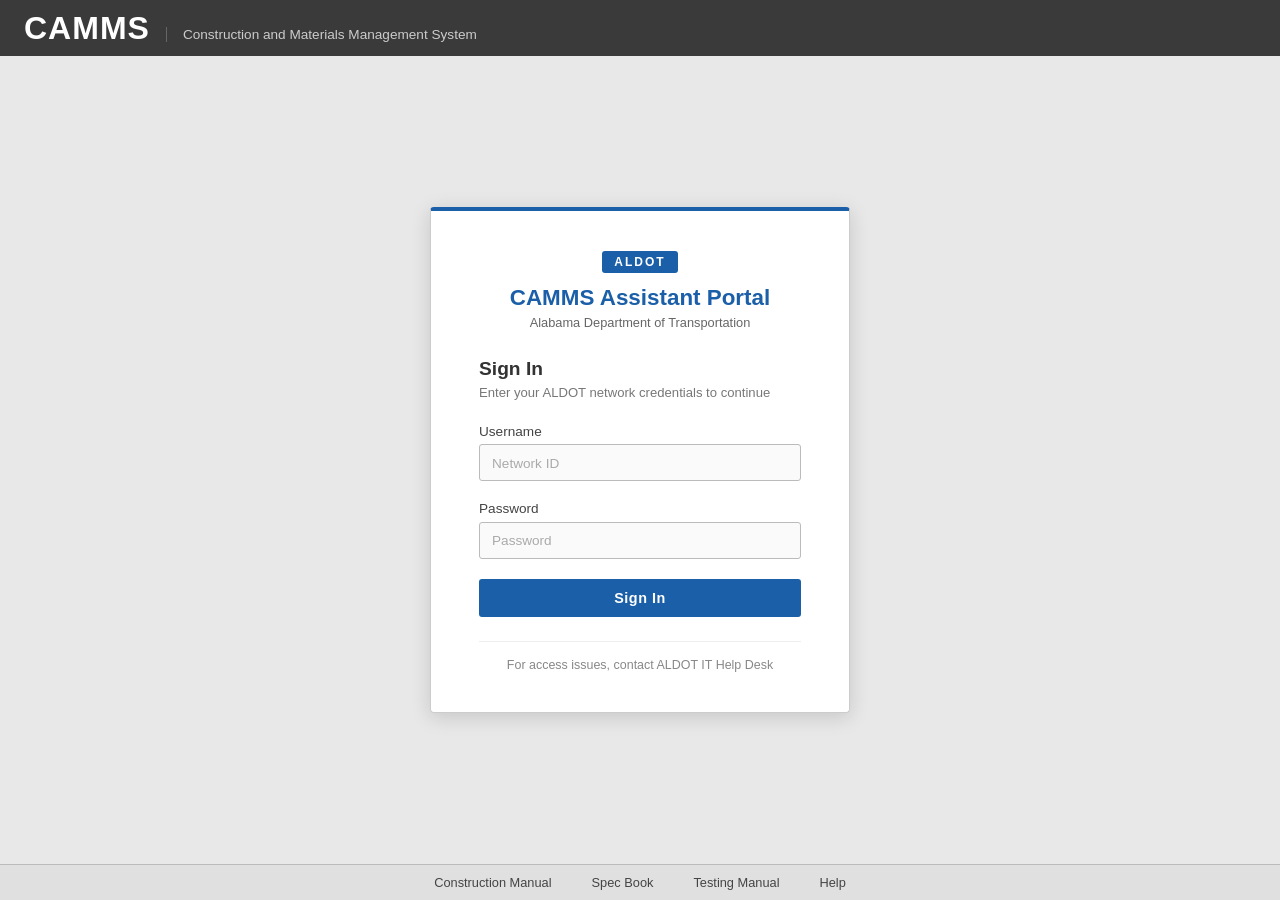
<file: index.html>
<!DOCTYPE html>
<html lang="en">
<head>
    <meta charset="UTF-8">
    <meta name="viewport" content="width=device-width, initial-scale=1.0">
    <title>CAMMS - Construction and Materials Management System</title>
    <link rel="stylesheet" href="styles.css">
</head>
<body>

    <!-- Top Header Bar (dark gray) -->
    <div class="top-header">
        <div class="top-header-left">
            <span class="camms-logo">CAMMS</span>
            <span class="camms-subtitle">Construction and Materials Management System</span>
        </div>
        <div class="top-header-right">
            <div class="user-info">
                <div class="user-date" id="currentDate"></div>
                <div class="user-name" id="userDisplay">Smith, Laura A. | Contracts Section, Office Engineer</div>
                <a href="#" class="change-office">Change Office</a>
            </div>
        </div>
    </div>

    <!-- Blue Navigation Bar -->
    <div class="blue-nav">
        <div class="blue-nav-left">
            <span class="sysadmin-label">SysAdmin</span>
        </div>
        <div class="blue-nav-right">
            <a href="#" class="nav-tab active">Worker</a>
            <a href="#" class="nav-tab">Search</a>
            <a href="#" class="nav-tab">Facility</a>
            <a href="#" class="nav-tab">Vendor</a>
            <a href="#" class="nav-tab">Worker Merge</a>
            <a href="#" class="nav-tab">More</a>
            <button onclick="logout()" class="logout-btn-nav">Logout</button>
        </div>
    </div>

    <!-- Main Layout: Sidebar + Content -->
    <div class="main-layout">

        <!-- Left Sidebar -->
        <aside class="sidebar">
            <a href="#" class="sidebar-back">&#9664; Back to Worker Summary</a>
            <ul class="sidebar-menu">
                <li class="sidebar-item active">
                    <span class="sidebar-arrow">&#9658;</span>
                    <a href="#">Demographics</a>
                </li>
                <li class="sidebar-item">
                    <a href="#">Additional Info</a>
                </li>
                <li class="sidebar-item">
                    <a href="#">Certifications</a>
                </li>
                <li class="sidebar-item">
                    <a href="#">Legacy User IDs/Tech IDs</a>
                </li>
                <li class="sidebar-item">
                    <a href="#">Subordinates</a>
                </li>
                <li class="sidebar-item">
                    <a href="#">Worker Assignments</a>
                </li>
            </ul>
        </aside>

        <!-- Main Content Area -->
        <main class="content-area">
            <h2 class="page-title">CAMMS Assistant</h2>
            <p class="page-subtitle">
                Welcome to the CAMMS AI Assistant Portal. Use the assistant below to get help navigating the 
                Construction and Materials Management System, look up worker records, certifications, vendor 
                information, and more.
            </p>

            <!-- Info Cards -->
            <div class="info-grid">
                <div class="info-card">
                    <div class="info-card-icon">👷</div>
                    <div class="info-card-body">
                        <h4>Worker Management</h4>
                        <p>Look up demographics, certifications, assignments, and subordinate records</p>
                    </div>
                </div>
                <div class="info-card">
                    <div class="info-card-icon">🏗️</div>
                    <div class="info-card-body">
                        <h4>Facility & Vendor</h4>
                        <p>Search facility locations, vendor profiles, and contract information</p>
                    </div>
                </div>
                <div class="info-card">
                    <div class="info-card-icon">📋</div>
                    <div class="info-card-body">
                        <h4>Certifications</h4>
                        <p>Review worker certifications, expiration dates, and compliance status</p>
                    </div>
                </div>
                <div class="info-card">
                    <div class="info-card-icon">🔍</div>
                    <div class="info-card-body">
                        <h4>System Search</h4>
                        <p>Search across all CAMMS modules including workers, vendors, and facilities</p>
                    </div>
                </div>
            </div>

            <!-- Assistant Prompt Section -->
            <div class="assistant-banner">
                <strong>AI Assistant Active</strong> — Ask the CAMMS Assistant in the bottom right corner for help with any CAMMS task, record lookup, or system navigation question.
            </div>
        </main>
    </div>

    <!-- Bottom Footer Bar -->
    <footer class="bottom-footer">
        <a href="#">Construction Manual</a>
        <a href="#">Spec Book</a>
        <a href="#">Testing Manual</a>
        <a href="#">🔍 Search</a>
        <a href="#">Help</a>
    </footer>

    <!-- IBM watsonx Orchestrate Chat Widget -->
    <div id="root"></div>

    <!-- Authentication Script -->
    <script src="auth.js"></script>
    <script>
      // Check authentication on page load
      if (!checkAuth()) {
        window.location.href = 'login.html';
      }

      // Display logged-in user
      const username = sessionStorage.getItem('username');
      if (username) {
        document.getElementById('userDisplay').textContent = `${username} | ALDOT, CAMMS User`;
      }

      // Set current date
      const now = new Date();
      const options = { weekday: 'long', year: 'numeric', month: 'long', day: 'numeric' };
      document.getElementById('currentDate').textContent = now.toLocaleDateString('en-US', options);
    </script>

    <script>
      window.wxOConfiguration = {
        orchestrationID: "fa659bb7d5db4aa08644b6101baf15ca_46263361-8967-4fa5-aa6e-21ac5518ca40",
        hostURL: "https://us-south.watson-orchestrate.cloud.ibm.com",
        rootElementID: "root",
        showLauncher: false,  // Hide the launcher button
        openChatByDefault: true,  // Open chat window automatically
        deploymentPlatform: "ibmcloud",
        crn: "crn:v1:bluemix:public:watsonx-orchestrate:us-south:a/fa659bb7d5db4aa08644b6101baf15ca:46263361-8967-4fa5-aa6e-21ac5518ca40::",
        chatOptions: {
            agentId: "f9a83ac1-6e2e-4582-90de-c2eda44fb341", 
            agentEnvironmentId: "0fba6fc2-104e-45cf-8785-bfa0c2cd3023",
        },
        layout: {
            form: 'float',
            width: '1000px',
            height: '700px',
            showOrchestrateHeader: true,
            isOpen: true
        },
        style: {
            headerColor: '#1a5fa8',
            userMessageBackgroundColor: '#2a6fc0',
            primaryColor: '#1a5fa8',
            showBackgroundGradient: true
        }
      };
      setTimeout(function () {
        const script = document.createElement('script');
        script.src = `${window.wxOConfiguration.hostURL}/wxochat/wxoLoader.js?embed=true`;
        script.addEventListener('load', function () {
            wxoLoader.init();
        });
        document.head.appendChild(script);
      }, 0);
    </script>
</body>
</html>
</file>
<file: styles.css>
* {
    margin: 0;
    padding: 0;
    box-sizing: border-box;
}

body {
    font-family: 'Segoe UI', Tahoma, Geneva, Verdana, sans-serif;
    line-height: 1.5;
    color: #333;
    background-color: #e8e8e8;
    display: flex;
    flex-direction: column;
    min-height: 100vh;
}

/* =====================
   TOP HEADER (dark gray)
   ===================== */
.top-header {
    background-color: #3a3a3a;
    color: white;
    display: flex;
    justify-content: space-between;
    align-items: center;
    padding: 0.5rem 1.5rem;
    min-height: 52px;
}

.top-header-left {
    display: flex;
    align-items: baseline;
    gap: 1rem;
}

.camms-logo {
    font-size: 2rem;
    font-weight: 700;
    color: white;
    letter-spacing: 1px;
    font-family: Arial, sans-serif;
}

.camms-subtitle {
    font-size: 0.85rem;
    color: #ccc;
    border-left: 1px solid #666;
    padding-left: 1rem;
}

.top-header-right {
    text-align: right;
}

.user-info {
    display: flex;
    flex-direction: column;
    align-items: flex-end;
    gap: 0.1rem;
}

.user-date {
    font-size: 0.75rem;
    color: #ccc;
}

.user-name {
    font-size: 0.8rem;
    color: #eee;
}

.change-office {
    font-size: 0.75rem;
    color: #7ab3e0;
    text-decoration: none;
}

.change-office:hover {
    text-decoration: underline;
}

/* =====================
   BLUE NAVIGATION BAR
   ===================== */
.blue-nav {
    background: linear-gradient(180deg, #2a6fc0 0%, #1a5fa8 100%);
    display: flex;
    justify-content: space-between;
    align-items: stretch;
    padding: 0 1.5rem;
    min-height: 36px;
    border-bottom: 2px solid #1450a0;
}

.blue-nav-left {
    display: flex;
    align-items: center;
}

.sysadmin-label {
    color: white;
    font-size: 0.85rem;
    font-weight: 600;
    padding: 0 0.75rem;
}

.blue-nav-right {
    display: flex;
    align-items: stretch;
    gap: 0;
}

.nav-tab {
    color: rgba(255, 255, 255, 0.85);
    text-decoration: none;
    font-size: 0.82rem;
    padding: 0 1rem;
    display: flex;
    align-items: center;
    border-bottom: 3px solid transparent;
    transition: background 0.2s, border-color 0.2s;
    white-space: nowrap;
}

.nav-tab:hover {
    background: rgba(255, 255, 255, 0.1);
    color: white;
}

.nav-tab.active {
    color: white;
    font-weight: 600;
    border-bottom: 3px solid white;
    background: rgba(255, 255, 255, 0.1);
}

.logout-btn-nav {
    background: rgba(255, 255, 255, 0.15);
    color: white;
    border: 1px solid rgba(255, 255, 255, 0.3);
    padding: 0.25rem 1rem;
    font-size: 0.8rem;
    font-weight: 500;
    cursor: pointer;
    margin: 4px 0 4px 0.5rem;
    border-radius: 3px;
    transition: background 0.2s;
}

.logout-btn-nav:hover {
    background: rgba(255, 255, 255, 0.25);
}

/* =====================
   MAIN LAYOUT
   ===================== */
.main-layout {
    display: flex;
    flex: 1;
    min-height: calc(100vh - 52px - 36px - 36px);
}

/* =====================
   LEFT SIDEBAR
   ===================== */
.sidebar {
    width: 220px;
    min-width: 220px;
    background-color: #d8d8d8;
    border-right: 1px solid #bbb;
    padding-top: 0.75rem;
}

.sidebar-back {
    display: block;
    font-size: 0.8rem;
    color: #1a5fa8;
    text-decoration: none;
    padding: 0.4rem 1rem 0.75rem 1rem;
}

.sidebar-back:hover {
    text-decoration: underline;
}

.sidebar-menu {
    list-style: none;
    padding: 0;
    margin: 0;
}

.sidebar-item {
    display: flex;
    align-items: center;
    padding: 0.45rem 0.75rem;
    font-size: 0.85rem;
    border-bottom: 1px solid #c8c8c8;
    position: relative;
}

.sidebar-item a {
    color: #333;
    text-decoration: none;
    flex: 1;
}

.sidebar-item a:hover {
    color: #1a5fa8;
    text-decoration: underline;
}

.sidebar-item.active {
    background-color: #c0c0c0;
}

.sidebar-item.active a {
    color: #1a5fa8;
    font-weight: 600;
}

.sidebar-arrow {
    color: #1a5fa8;
    font-size: 0.7rem;
    margin-right: 0.4rem;
}

/* =====================
   MAIN CONTENT AREA
   ===================== */
.content-area {
    flex: 1;
    background-color: #f0f0f0;
    padding: 1.5rem 2rem;
    overflow-y: auto;
}

.page-title {
    color: #1a5fa8;
    font-size: 1.4rem;
    font-weight: 600;
    margin-bottom: 0.5rem;
    border-bottom: 1px solid #ccc;
    padding-bottom: 0.5rem;
}

.page-subtitle {
    color: #555;
    font-size: 0.9rem;
    margin-bottom: 1.5rem;
    max-width: 800px;
}

/* Info Cards Grid */
.info-grid {
    display: grid;
    grid-template-columns: repeat(auto-fit, minmax(220px, 1fr));
    gap: 1rem;
    margin-bottom: 1.5rem;
}

.info-card {
    background: white;
    border: 1px solid #ccc;
    border-radius: 4px;
    padding: 1rem 1.25rem;
    display: flex;
    align-items: flex-start;
    gap: 0.75rem;
    box-shadow: 0 1px 3px rgba(0,0,0,0.06);
    transition: box-shadow 0.2s;
    cursor: pointer;
}

.info-card:hover {
    box-shadow: 0 3px 10px rgba(0,0,0,0.12);
}

.info-card-icon {
    font-size: 1.8rem;
    line-height: 1;
    margin-top: 0.1rem;
}

.info-card-body h4 {
    color: #1a5fa8;
    font-size: 0.9rem;
    font-weight: 600;
    margin-bottom: 0.3rem;
}

.info-card-body p {
    color: #666;
    font-size: 0.8rem;
    line-height: 1.4;
}

/* Assistant Banner */
.assistant-banner {
    background: #ddeeff;
    border: 1px solid #a8c8f0;
    border-left: 4px solid #1a5fa8;
    border-radius: 4px;
    padding: 0.75rem 1rem;
    font-size: 0.85rem;
    color: #1a3a6a;
}

.assistant-banner strong {
    color: #1a5fa8;
}

/* =====================
   BOTTOM FOOTER
   ===================== */
.bottom-footer {
    background-color: #e0e0e0;
    border-top: 1px solid #bbb;
    display: flex;
    justify-content: center;
    align-items: center;
    gap: 2.5rem;
    padding: 0.6rem 1.5rem;
    min-height: 36px;
}

.bottom-footer a {
    color: #444;
    text-decoration: none;
    font-size: 0.8rem;
}

.bottom-footer a:hover {
    color: #1a5fa8;
    text-decoration: underline;
}

/* =====================
   CHAT WIDGET
   ===================== */
#root {
    z-index: 1000;
}

/* =====================
   RESPONSIVE
   ===================== */
@media (max-width: 768px) {
    .sidebar {
        display: none;
    }

    .top-header {
        flex-direction: column;
        align-items: flex-start;
        gap: 0.5rem;
    }

    .blue-nav {
        flex-direction: column;
        padding: 0.5rem 1rem;
    }

    .blue-nav-right {
        flex-wrap: wrap;
    }

    .info-grid {
        grid-template-columns: 1fr;
    }
}

/* Made with Bob */
</file>
<file: login-styles.css>
* {
    margin: 0;
    padding: 0;
    box-sizing: border-box;
}

body {
    font-family: 'Segoe UI', Tahoma, Geneva, Verdana, sans-serif;
    background-color: #e8e8e8;
    min-height: 100vh;
}

/* Full page layout */
.login-page {
    display: flex;
    flex-direction: column;
    min-height: 100vh;
}

/* =====================
   TOP BRANDING BAR
   ===================== */
.login-top-bar {
    background-color: #3a3a3a;
    color: white;
    display: flex;
    align-items: baseline;
    gap: 1rem;
    padding: 0.6rem 1.5rem;
    min-height: 52px;
}

.login-camms-logo {
    font-size: 2rem;
    font-weight: 700;
    color: white;
    letter-spacing: 1px;
    font-family: Arial, sans-serif;
}

.login-camms-subtitle {
    font-size: 0.85rem;
    color: #ccc;
    border-left: 1px solid #666;
    padding-left: 1rem;
}

/* =====================
   LOGIN CONTAINER
   ===================== */
.login-container {
    flex: 1;
    display: flex;
    align-items: center;
    justify-content: center;
    padding: 2rem;
}

.login-box {
    background: white;
    border: 1px solid #ccc;
    border-top: 4px solid #1a5fa8;
    border-radius: 4px;
    padding: 2.5rem 3rem;
    width: 100%;
    max-width: 420px;
    box-shadow: 0 4px 20px rgba(0, 0, 0, 0.15);
}

/* Logo / Branding */
.logo {
    text-align: center;
    margin-bottom: 1.75rem;
}

.aldot-badge {
    display: inline-block;
    background: #1a5fa8;
    color: white;
    font-size: 0.75rem;
    font-weight: 700;
    letter-spacing: 2px;
    padding: 0.25rem 0.75rem;
    border-radius: 3px;
    margin-bottom: 0.75rem;
}

.logo h1 {
    color: #1a5fa8;
    font-size: 1.4rem;
    font-weight: 600;
    margin-bottom: 0.25rem;
}

.org-name {
    color: #666;
    font-size: 0.8rem;
}

/* Form headings */
h2 {
    color: #333;
    font-size: 1.2rem;
    font-weight: 600;
    margin-bottom: 0.3rem;
}

.subtitle {
    color: #777;
    font-size: 0.82rem;
    margin-bottom: 1.5rem;
}

/* Form fields */
.form-group {
    margin-bottom: 1.25rem;
}

label {
    display: block;
    margin-bottom: 0.35rem;
    color: #444;
    font-weight: 500;
    font-size: 0.85rem;
}

input[type="text"],
input[type="password"] {
    width: 100%;
    padding: 0.6rem 0.75rem;
    border: 1px solid #bbb;
    border-radius: 3px;
    font-size: 0.9rem;
    color: #333;
    background: #fafafa;
    transition: border-color 0.2s, box-shadow 0.2s;
}

input[type="text"]:focus,
input[type="password"]:focus {
    outline: none;
    border-color: #1a5fa8;
    box-shadow: 0 0 0 2px rgba(26, 95, 168, 0.15);
    background: white;
}

input::placeholder {
    color: #aaa;
    font-size: 0.85rem;
}

/* Error message */
.error-message {
    color: #c0392b;
    background: #fdf0ef;
    border: 1px solid #f5c6c2;
    padding: 0.6rem 0.75rem;
    border-radius: 3px;
    margin-bottom: 1rem;
    font-size: 0.85rem;
    display: none;
}

.error-message.show {
    display: block;
}

/* Login button */
.login-btn {
    width: 100%;
    padding: 0.7rem;
    background: #1a5fa8;
    color: white;
    border: none;
    border-radius: 3px;
    font-size: 0.9rem;
    font-weight: 600;
    cursor: pointer;
    transition: background 0.2s, box-shadow 0.2s;
    letter-spacing: 0.5px;
}

.login-btn:hover {
    background: #1450a0;
    box-shadow: 0 2px 8px rgba(26, 95, 168, 0.35);
}

.login-btn:active {
    background: #0f3d80;
}

/* Footer note */
.login-footer-note {
    margin-top: 1.5rem;
    text-align: center;
    font-size: 0.78rem;
    color: #888;
    border-top: 1px solid #eee;
    padding-top: 1rem;
}

/* =====================
   BOTTOM FOOTER BAR
   ===================== */
.login-bottom-bar {
    background-color: #e0e0e0;
    border-top: 1px solid #bbb;
    display: flex;
    justify-content: center;
    align-items: center;
    gap: 2.5rem;
    padding: 0.6rem 1.5rem;
    min-height: 36px;
}

.login-bottom-bar a {
    color: #444;
    text-decoration: none;
    font-size: 0.8rem;
}

.login-bottom-bar a:hover {
    color: #1a5fa8;
    text-decoration: underline;
}

/* =====================
   RESPONSIVE
   ===================== */
@media (max-width: 480px) {
    .login-box {
        padding: 2rem 1.5rem;
    }

    .logo h1 {
        font-size: 1.2rem;
    }

    h2 {
        font-size: 1.1rem;
    }
}

/* Made with Bob */
</file>
